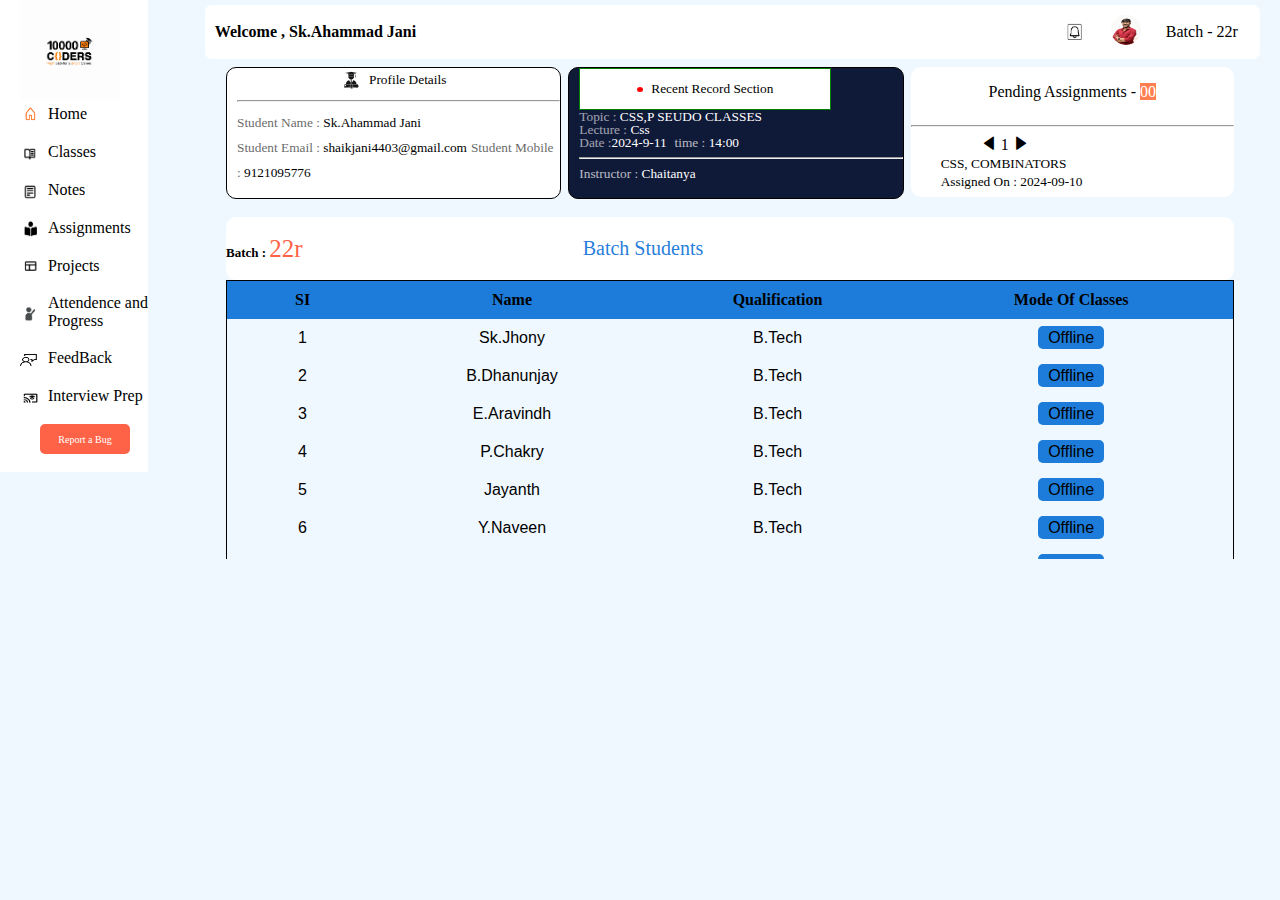
<file: index.html>
<!DOCTYPE html>
<html lang="en">
<head>
    <meta charset="UTF-8">
    <meta name="viewport" content="width=device-width, initial-scale=1.0">
    <title>Classroom | 10000k coders</title>
    <link rel="stylesheet" href="./style.css">
    <link rel="icon" href="./10kcoders.png">
    <link rel="stylesheet" href="https://cdnjs.cloudflare.com/ajax/libs/font-awesome/6.6.0/css/all.min.css">
    <!-- <link rel="stylesheet" href="https://fonts.googleapis.com/css2?family=Material+Symbols+Outlined:opsz,wght,FILL,GRAD@24,400,0,0" /> -->
    <link rel="stylesheet" href="https://fonts.googleapis.com/css2?family=Material+Symbols+Outlined:opsz,wght,FILL,GRAD@20..48,100..700,0..1,-50..200" />   

</head>
<body style="background-color: aliceblue">
    <div class="maincontainer">
    <aside>
        <img src="./10kcoders.png" alt="" height="100px" width="100px">
        <div class="cls">
            <img src="./home.png" alt="" height="20px" width="20px">&ensp;
            <a href="./home.html" target="10kcoders" id="home">Home</a>
        </div>
        <br>
        <div class="cls">
            <img src="./classes.png" alt="" height="20px" width="20px">&ensp;
            <a href="./classes.html" target="10kcoders">Classes</a>
        </div><br>
        <div class="cls">
            <img src="./Notes.png" alt="" height="20px" width="20px">&ensp;
            <a href="#" target="10kcoders">Notes</a>
        </div><br>
        <div class="cls">
            <img src="./Assignments.png" alt="" height="20px" width="20px">&ensp;
            <a href="#" target="10kcoders">Assignments</a>
        </div><br>
        <div class="cls">
            <img src="./Projects.png" alt="" height="20px" width="20px">&ensp;
            <a href="#" target="10kcoders">Projects</a>
        </div> <br>
        <div class="cls">
            <img src="./Attendece and progress.png" alt="" height="20px" width="20px">&ensp;
            <a href="#" target="10kcoders">Attendence and <br>Progress</a>
        </div><br>
        <div class="cls">
            <img src="./Feedback.png" alt="" height="20px" width="20px">&ensp;
            <a href="#" target="10kcoders">FeedBack</a>
        </div><br>
        <div class="cls">
            <img src="./Interview prep.png" alt="" height="20px" width="20px">&ensp;
            <a href="#" target="10kcoders">Interview Prep</a>
        </div>
        <br>
        <div style="background-color:tomato; height: 30px; width:90px;display: flex;justify-content: center;align-items:center ;border-radius: 5px; margin-left: 20px;">
            <a href="#" style="color:white; font-size: 10px;display: flex;justify-content: center;align-items: center;">Report a Bug</a>
        </div>
        <br>    

        

    </aside></div>
    <div id="idd">
        <header>
            <div class="cls1">
                <h4>Welcome , Sk.Ahammad Jani</h4>
            </div>
            <div class="cls2">
                <a href="#"><img src="./notification.png" alt="" height="25px" width="25px"></a>
                <a href="#" class="drop-down"><img src="./photo .jpg" alt="" height="30px" width="30px" style="border-radius: 50%;" >
                <ul class="select">
                    <li style="list-style-type:none;"><i class="fa-solid fa-user" style="font-size: 10px; color: tomato;"></i> <small>My Profile</small> </li><br>
                    <li style="list-style-type:none;"><span class="material-symbols-outlined" style="font-size: 15px;color: tomato;">
                        logout
                        </span> <small>Logout</small></li>
                </ul></a> 
                <span style="font-weight: 800px;">Batch - 22r</span>     
            </div>
        </header>
        <section>
            <iframe src="./home.html" frameborder="" name="10kcoders" width="80%" height="90vh" ></iframe>
        </section>
    </div>
    <!-- <header>
        <div class="clas">
            <div class="cls1">
                <h4>Welcome , Sk.Ahammad Jani</h4>
            </div>
            <div class="cls2">
                <a href="#"><img src="./notification.png" alt="" height="25px" width="25px"></a>
                <a href="#"><img src="./photo .jpg" alt="" height="25px" width="25px" style="border-radius: 50%;"></a>
                <strong>Batch - 22r</strong>
            </div>
        </div>
    </header> -->
</body>
</html>
</file>
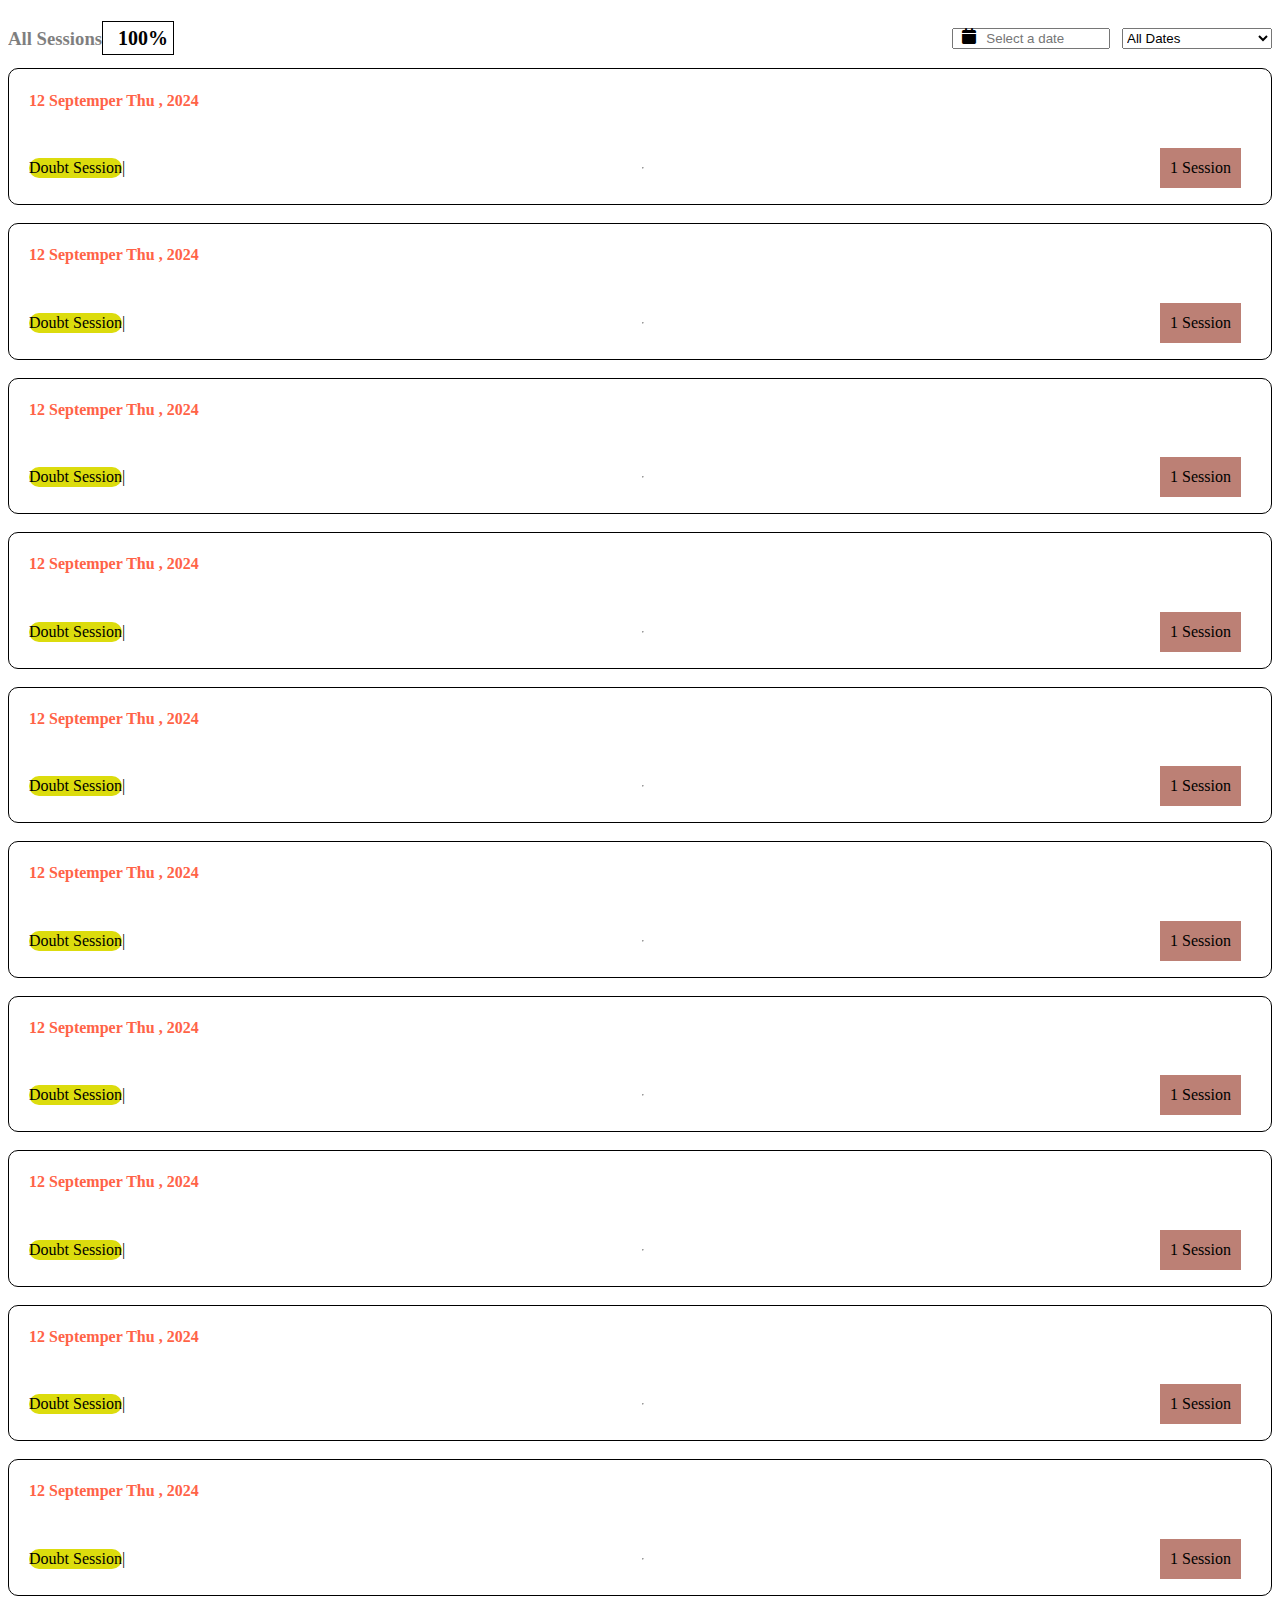
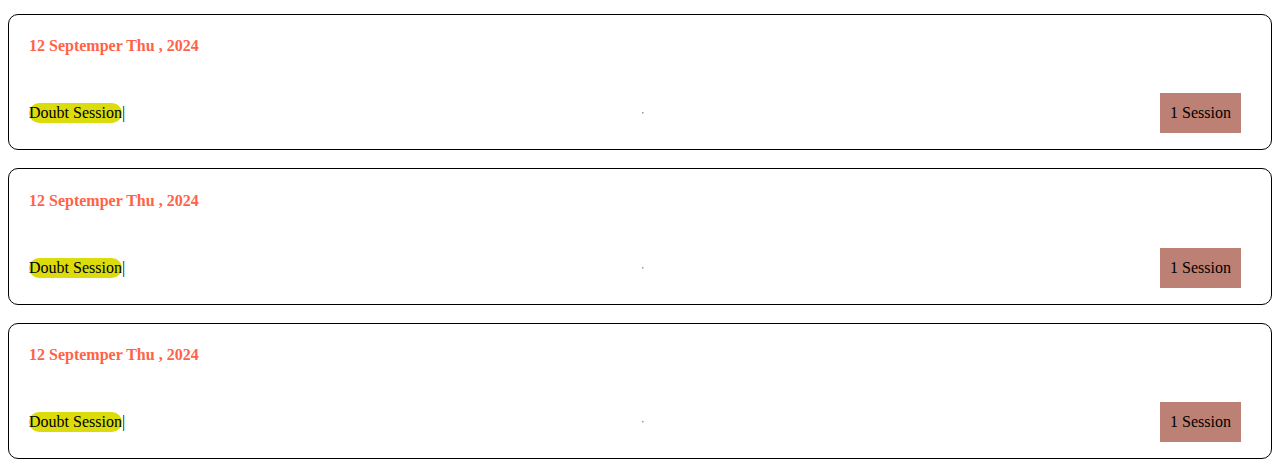
<file: classes.html>
<!DOCTYPE html>
<html lang="en">
<head>
    <meta charset="UTF-8">
    <meta name="viewport" content="width=device-width, initial-scale=1.0">
    <title>Document</title>
    <link rel="stylesheet" href="./classes.css">
    <link rel="stylesheet" href="https://cdnjs.cloudflare.com/ajax/libs/font-awesome/6.6.0/css/all.min.css">
</head>
<body>
    <!-- <header>
        <div class="cls1">
            <h4>Welcome , Sk.Ahammad Jani</h4>
        </div>
        <div class="cls2">
            <a href="#"><img src="./notification.png" alt="" height="25px" width="25px"></a>
            <img src="./photo .jpg" alt="" height="30px" width="30px" style="border-radius: 50%;">
            <span style="font-weight: 800px;">Batch - 22r</span>     
        </div>
    </header> -->
    <div class="container">
        <h3><span style="opacity: 0.5;">All Sessions</span><span class="span">&ensp;100%</span></h3>
        <!-- <i class="fa-solid fa-calendar"></i> -->
        <!-- <input type="text" disabled style="width:20px"> -->
        <div id="hii"><i class="fa-solid fa-calendar"></i><input type="text" placeholder=" &emsp;&emsp;Select a date" style="width:150px" >
        <select name="" id="" style="width:150px">
            <option value="">All Dates</option>
            <option value="">Module</option>
        </select>
        </div>
    </div>
    <div class="hello">
        <h4>12 Septemper Thu , 2024</h4>
        <div class="hey">
            <span class="he">Doubt Session </span>|
            <hr>
            <p class="she">1 Session</p>
        </div>
    </div><br>
    <div class="hello">
        <h4>12 Septemper Thu , 2024</h4>
        <div class="hey">
            <span class="he">Doubt Session </span>|
            <hr>
            <p class="she">1 Session</p>
        </div>
    </div><br>
    <div class="hello">
        <h4>12 Septemper Thu , 2024</h4>
        <div class="hey">
            <span class="he">Doubt Session </span>|
            <hr>
            <p class="she">1 Session</p>
        </div>
    </div><br>
    <div class="hello">
        <h4>12 Septemper Thu , 2024</h4>
        <div class="hey">
            <span class="he">Doubt Session </span>|
            <hr>
            <p class="she">1 Session</p>
        </div>
    </div><br>
    <div class="hello">
        <h4>12 Septemper Thu , 2024</h4>
        <div class="hey">
            <span class="he">Doubt Session </span>|
            <hr>
            <p class="she">1 Session</p>
        </div>
    </div><br>
    <div class="hello">
        <h4>12 Septemper Thu , 2024</h4>
        <div class="hey">
            <span class="he">Doubt Session </span>|
            <hr>
            <p class="she">1 Session</p>
        </div>
    </div><br>
    <div class="hello">
        <h4>12 Septemper Thu , 2024</h4>
        <div class="hey">
            <span class="he">Doubt Session </span>|
            <hr>
            <p class="she">1 Session</p>
        </div>
    </div><br>
    <div class="hello">
        <h4>12 Septemper Thu , 2024</h4>
        <div class="hey">
            <span class="he">Doubt Session </span>|
            <hr>
            <p class="she">1 Session</p>
        </div>
    </div><br>
    <div class="hello">
        <h4>12 Septemper Thu , 2024</h4>
        <div class="hey">
            <span class="he">Doubt Session </span>|
            <hr>
            <p class="she">1 Session</p>
        </div>
    </div><br>
    <div class="hello">
        <h4>12 Septemper Thu , 2024</h4>
        <div class="hey">
            <span class="he">Doubt Session </span>|
            <hr>
            <p class="she">1 Session</p>
        </div>
    </div><br>
    <div class="hello">
        <h4>12 Septemper Thu , 2024</h4>
        <div class="hey">
            <span class="he">Doubt Session </span>|
            <hr>
            <p class="she">1 Session</p>
        </div>
    </div><br>
    <div class="hello">
        <h4>12 Septemper Thu , 2024</h4>
        <div class="hey">
            <span class="he">Doubt Session </span>|
            <hr>
            <p class="she">1 Session</p>
        </div>
    </div><br>
    <div class="hello">
        <h4>12 Septemper Thu , 2024</h4>
        <div class="hey">
            <span class="he">Doubt Session </span>|
            <hr>
            <p class="she">1 Session</p>
        </div>
    </div>
</body>
</html>
</file>
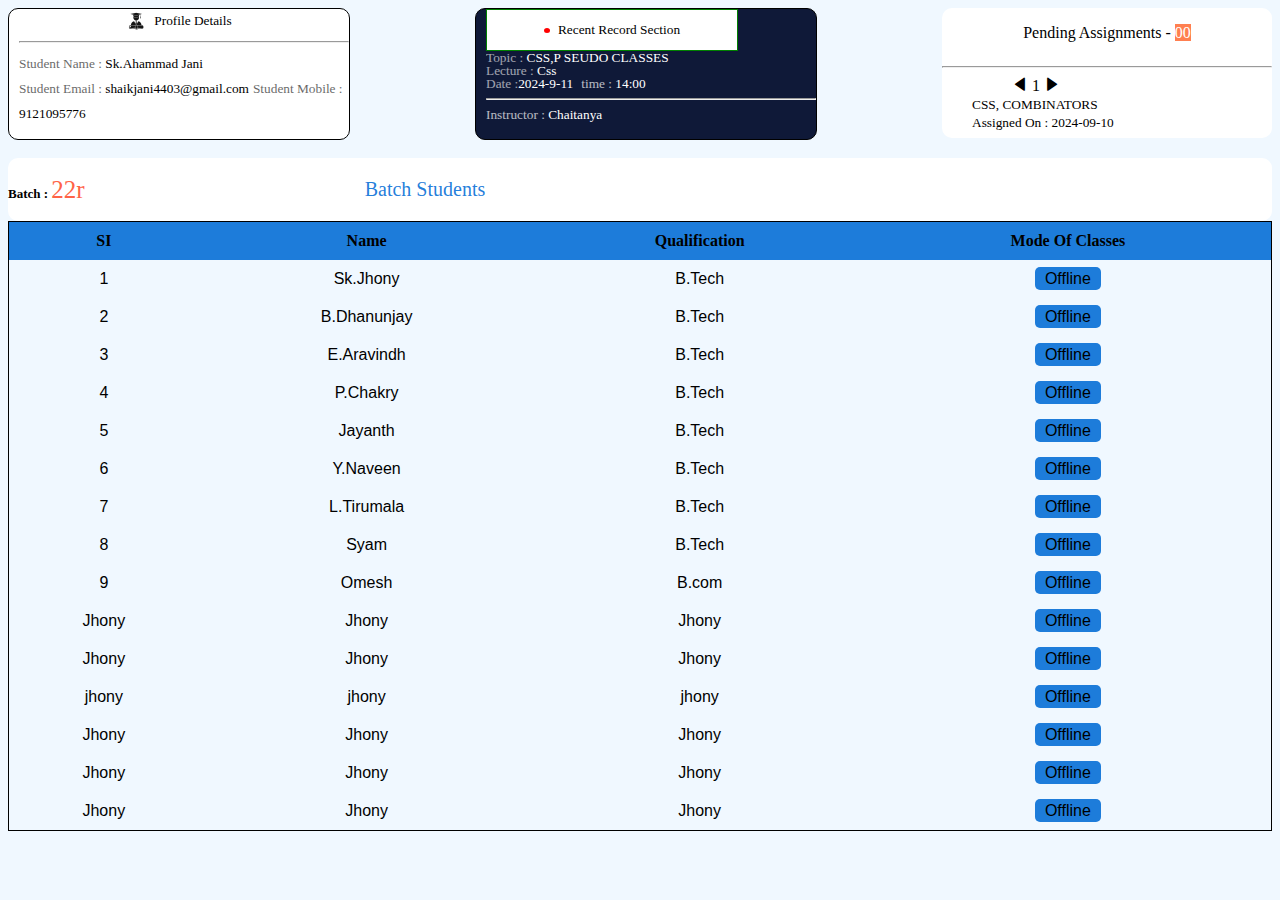
<file: home.html>
<!DOCTYPE html>
<html lang="en">
<head>
    <meta charset="UTF-8">
    <meta name="viewport" content="width=device-width, initial-scale=1.0">
    <title>Document</title>
    <link rel="stylesheet" href="./home.css">
    <link rel="stylesheet" href="https://unpkg.com/boxicons@2.1.4/css/boxicons.min.css">
</head>
<body style="background-color: aliceblue">
    <!-- <header>
        <div class="clas"><div class="cls1">
            <h4>Welcome , Sk.Ahammad Jani</h4>
        </div>
        <div class="cls2">
            <a href="#"><img src="./notification.png" alt="" height="25px" width="25px"></a>
            <a href="#"><img src="./photo .jpg" alt="" height="25px" width="25px" style="border-radius: 50%;"></a>
            <strong>Batch - 22r</strong>
        </div></div>
    </header><br> -->
    <main>
        <div class="container">
            <div class="subcontainer">
                <div class="supersub">
                    <img src="./sholar.png" alt="" height="20px" width="20px" style="padding-left:30px;">&ensp;
                    <small style="text-align: center;">Profile Details</small>
                </div>
                <hr>
                <small><span style="opacity: 0.6;">Student Name : </span>Sk.Ahammad Jani</small><br> 
                <small><span style="opacity: 0.6;">Student Email :</span> shaikjani4403@gmail.com</small>
                <small><span style="opacity: 0.6;">Student Mobile :</span> 9121095776</small><br>
            </div>
            <div class="subcontainer01">
                <div class="supersub1">
                    <!-- <img src="./sholar.png" alt="" height="20px" width="20px" style="padding-left:30px;">&ensp; -->
                     <span style="border-radius: 50%; background-color: red;width:6px;height:5px;"></span>&ensp;
                    <small style="text-align: center;">Recent Record Section</small>
                </div>
                <small style="color: white;"><span style="opacity: 0.6;color: white;">Topic  : </span>CSS,P SEUDO CLASSES</small><br>
                <small  style="color: white;"><span style="opacity: 0.6;color: white">Lecture :</span> Css</small><br>
                <small  style="color: white;"><span style="opacity: 0.6;color: white">Date :</span>2024-9-11</small>&ensp;<small style="color: white;"><span style="opacity: 0.7;color: white;">time : </span>14:00</small>
                <hr>
                <small  style="color: white;text-align: center;"><span style="opacity: 0.7;color: white; text-align: center;">Instructor : </span>Chaitanya</small>
            </div>
            <div  class="div4">
                <div class="pen">
                <!-- <img src="./notes.png" height="25px" width="20px" alt=""> -->
                <p class="card3">Pending Assignments -
                    <span style="background-color: coral;color: #fff;">00</span>
                </p></div>
                <hr>
                <!-- <img style="text-align: center;" src="./bx-caret-left.svg"width="15px" alt="">
                <img style="text-align: center;" src="./bx-caret-right.svg" width="15px" alt=""> -->
                <i class="bx bxs-left-arrow" style="padding-left:70px ;"></i>
                <span> 1 </span>
                <i class="bx bxs-right-arrow"></i><br>
                <small class="card31">CSS, COMBINATORS</small><br>
                <small class="card31">Assigned On : 2024-09-10</small>
            </div>
            <!-- <div class="subcontainer1">
                <div class="supersub1">
                    <span>.</span>&ensp;
                    <small style="text-align: center;">Recent Recorded Session</small>
                    <hr>
                </div>
                <p>Student Name : Sk.Ahammad Jani</p>
                <p>Student Email : shaikjani4403@gmail.com</p>
                <p>Student Mobile : 9121095776</p><br>
                
            </div>
            <div class="subcontainer2">
                <img src="./sholar.png" alt="" height="20px" width="20px" style="padding-left:30px;">&ensp;
                <small style="text-align: center;">Profile Details</small>
                <hr>
                <p>Student Name : Sk.Ahammad Jani</p>
                <p>Student Email : shaikjani4403@gmail.com</p>
                <p>Student Mobile : 9121095776</p><br>
            </div> -->
        </div>
        <br>
        <div id="divv">
            <p><b style="font-size: 13px;">Batch : </b> <span style="color: tomato;font-size: 25px;">22r</span></p>
            <p class="p"><span>Batch Students</span></p>
        </div>
        <div style="overflow-y: scroll;"><table style="border-collapse: collapse;width:100%;overflow-y:scroll ;border: 1px solid;height:400px; " cellspacing="10px" cellpadding="10px" >
            <tr style="background-color:  rgb(6, 110, 214, 0.9);">
                <th>SI</th>
                <th>Name</th>
                <th>Qualification</th>
                <th>Mode Of Classes</th></tr>
            <tr>
                <td>1</td>
                <td>Sk.Jhony</td>
                <td>B.Tech</td>
                <td><span>Offline</span></td>
            </tr>
            <tr>
                <td>2</td>
                <td>B.Dhanunjay</td>
                <td>B.Tech</td>
                <td><span>Offline</span></td>
            </tr>
            <tr>
                <td>3</td>
                <td>E.Aravindh</td>
                <td>B.Tech</td>
                <td><span>Offline</span></td>
            </tr>
            <tr>
                <td>4</td>
                <td>P.Chakry</td>
                <td>B.Tech</td>
                <td><span>Offline</span></td>
            </tr>
            <tr>
                <td>5</td>
                <td>Jayanth</td>
                <td>B.Tech</td>
                <td><span>Offline</span></td>
            </tr>
            <tr>
                <td>6</td>
                <td>Y.Naveen</td>
                <td>B.Tech</td>
                <td><span>Offline</span></td>
            </tr>
            <tr>
                <td>7</td>
                <td>L.Tirumala</td>
                <td>B.Tech</td>
                <td><span>Offline</span></td>
            </tr>
            <tr>
                <td>8</td>
                <td>Syam</td>
                <td>B.Tech</td>
                <td><span>Offline</span></td>
            </tr>
            <tr>
                <td>9</td>
                <td>Omesh</td>
                <td>B.com</td>
                <td><span>Offline</span></td>
            </tr>
            <tr>
                <td>Jhony</td>
                <td>Jhony</td>
                <td>Jhony</td>
                <td><span>Offline</span></td>
            </tr>
            <tr>
                <td>Jhony</td>
                <td>Jhony</td>
                <td>Jhony</td>
                <td><span>Offline</span></td>
            </tr>
            <tr>
                <td>jhony</td>
                <td>jhony</td>
                <td>jhony</td>
                <td><span>Offline</span></td>
            </tr>
            <tr>
                <td>Jhony</td>
                <td>Jhony</td>
                <td>Jhony</td>
                <td><span>Offline</span></td>
            </tr>
            <tr>
                <td>Jhony</td>
                <td>Jhony</td>
                <td>Jhony</td>
                <td><span>Offline</span></td>
            </tr>
            <tr>
                <td>Jhony</td>
                <td>Jhony</td>
                <td>Jhony</td>
                <td><span>Offline</span></td>
            </tr>
        </table></div>
    </main>
</body>
</html>
</file>
<file: style.css>
*{
    margin:0;
    padding: 0;
    text-decoration: none;
    color: black;
    /* background-color: rgb(146,244,246); */
}
.cls{
    display: flex;
    
    align-items: center;
    
}
aside{
    position: fixed;
    background-color: white;
    padding-left: 20px;
    top:0;
}
header{
    display: flex;
    align-items: center;
    justify-content: space-between;
    margin-top:5px ;
    margin-left: 16%;
    margin-right: 20px;
    background-color:white ;
    border-radius: 7px;
    padding: 10px;
    
}
.cls1{
    display: flex;
    align-items: center;
}
.cls2{
    display: flex;
    justify-content: space-around;
    width:200px;
    align-items: center;
}
section{
    margin-left: 17%;
    width:80%;
    /* border: 1px solid; */
    height:500px;
    /* background-color: rgb(146,244,246); */
}
section iframe{
    width: 100%;
    height:100%;
}
a:hover{
    color: tomato;
}
#home:active{
    color:tomato
}
.drop-down>img:hover{
    border:5px solid rgb(61, 159, 191)
}
.drop-down{
    position: relative;

}
.select{
    position: absolute;
    display: none;
    top:100%;
    width:80px;
    /* margin-top: 50px; */
    border-radius: 10px;
    border: 1px solid rgb(226, 218, 218);
    margin-left: 20px;

}
.drop-down:hover .select{
    display: block;
    background-color: white;
}
.select small:hover() {
    color: tomato;
}
</file>
<file: classes.css>
.container{
    display: flex;
    align-items: center;
    justify-content: space-between;
    background-color: white;
    height:100%;
    
}
#hii{
    display: flex;
    width:320px;
    justify-content: space-between;
}
i{
    position: absolute;
    margin-left: 10px;
}
h3 .span{
    /* border-radius: 50%; */
    border: 1px solid;
    /* border-radius: 10px; */
    font-size: 20px;
    padding: 5px;
    /* background-color: white; */
    /* margin-left: 10px; */
}
.hello{
    display: flex;
    flex-direction: column;
    border: 1px solid;
    line-height: 20px;
    background-color: white;
    border-radius: 10px;
    cursor: pointer;
    
}
.hey{
    display: flex;
    justify-content: space-between;
    align-items: center;
    /* margin-bottom: 50px; */
}
.he{
    background-color: rgb(220, 220, 13);
    border-radius: 10px;
    text-align: center;
    height: 20px;
    margin-left: 20px;
    /* padding: none; */
}
.she{
    padding: 10px;
    background-color: rgb(188, 128, 117);
    margin-right: 30px;
}
h4{
    margin-left: 20px;
    color: tomato;
}
</file>
<file: home.css>
/* *{
    font-family: sans-serif;
} */

.subcontainer{
    width:330px;
    /* margin-left: 25px; */
    /* margin-right: 20px; */
     border: 1px solid black;
    border-radius: 10px;
    background-color: white;
    height:130px;
    line-height: 24px;
    /* display: flex; */
    /* flex-direction: column; */

    /* align-items: center; */
    /* justify-content: center; */
    /* height: 100%; */
    padding-left: 10px;
    /* padding-right: 10px;  */
}
.supersub1{
    background-color: white;
    color: black;
    height: 40px;
    width: 250px;
    display: flex;
    align-items: center;
    justify-content: center;
    border: 1px solid green;
    padding:0;
}
.container{
    display: flex;
    justify-content: space-between;
    /* border: 1px solid; */
    width:100%;
    column-gap: 7px;
    /* padding-right: 50px;
    padding-right: 50px; */
    /* margin:0px 30px; */
    
}
.subcontainer01{
    width:330px;
    /* margin-left: 25px; */
    /* margin-right: 20px; */
     border: 1px solid black;
    border-radius: 10px;
    background-color: white;
    height:130px;
    line-height: 12px;
    /* display: flex;
    flex-direction: column; */
    background-color:rgb(15, 25, 56);
    /* align-items: center; */
    /* justify-content: center; */
    /* height: 100%; */
    padding-left: 10px;
    /* padding-right: 10px;  */
}
.subcontainer02{
    width:330px;
    /* margin-left: 25px; */
    /* margin-right: 20px; */
     border: 1px solid black;
    border-radius: 10px;
    background-color: white;
    height:130px;
    line-height: 24px;
    /* display: flex;
    flex-direction: column; */
    /* background-color:rgb(15, 25, 56); */
    /* align-items: center; */
    /* justify-content: center; */
    /* height: 100%; */
    padding-left: 10px;
    /* padding-right: 10px;  */
    
}
.div4{
    /* border: 1px solid black; */
    /* margin-left: 20px; */
    width: 330px;
    height: 130px;
    
    background-color: #fff;
    border-radius: 10px;
    /* text-align: center; */
    
}
.pen{
    display: flex;
    justify-content: center;
    align-items: center;
}
.card31{
    padding-left: 30px;
}
.supersub{
    display: flex;
    justify-content: center;
    align-items: center;
    padding-right: 40px;
}
#divv{
    display: flex;
    align-items: center;
    background-color: white;
    border-radius: 10px;
    /* margin-top: 50px; */
}
.p{
    margin-left: 280px;
    font-size: 20px;
    color: rgb(6, 110, 214, 0.9);
}
table td{
    text-align: center;
    font-family: sans-serif;
}
td span{
    background-color: rgb(6, 110, 214, 0.9);
    padding: 3px 10px;
    border-radius: 5px;
}
.subcontainer:hover{
    filter: grayscale(100%);
    background-color: aqua;
}
.subcontainer01:hover{
    filter:blur(2px);
    /* background-color: antiquewhite; */
    font-size: large;
}
</file>
